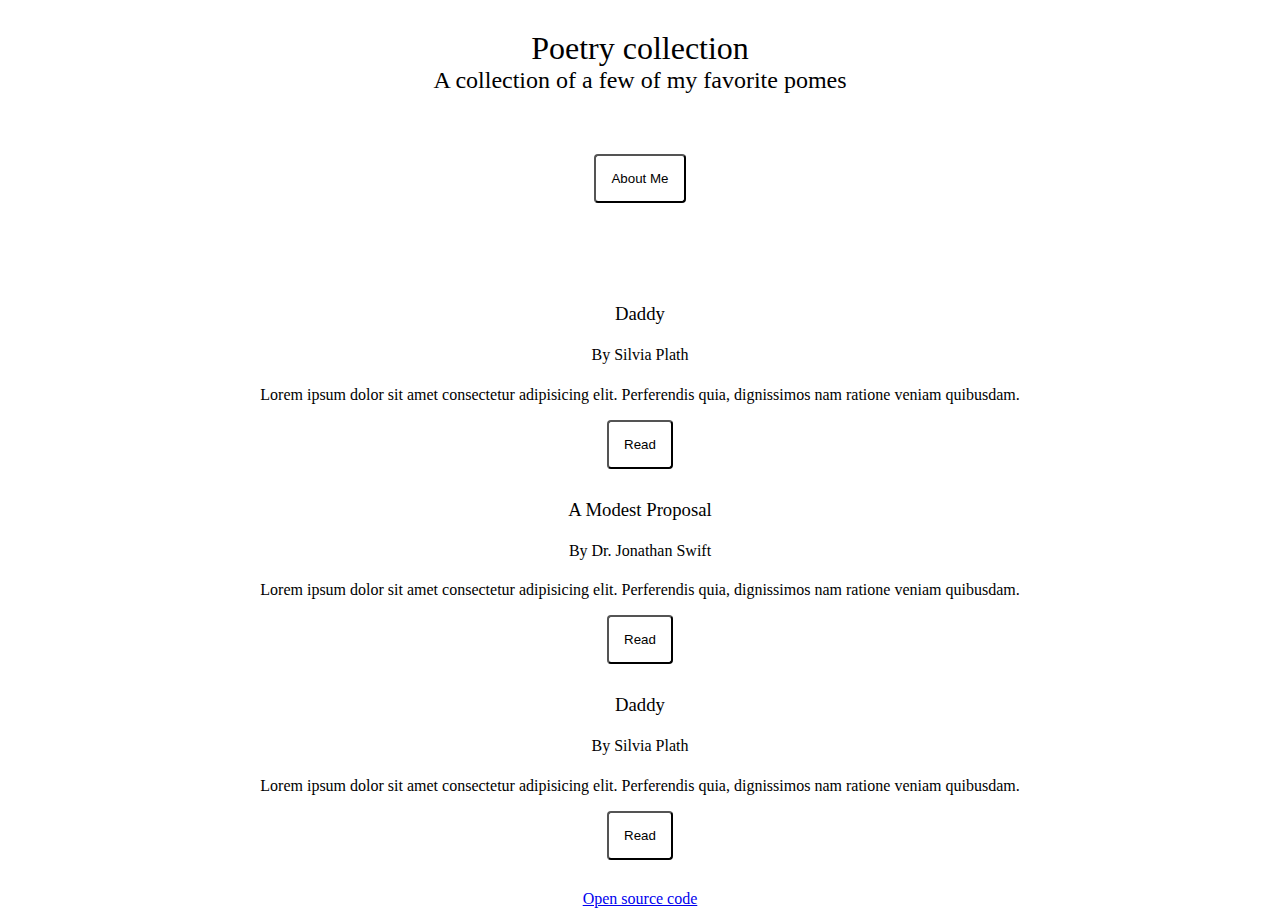
<file: index.html>
<!DOCTYPE html>
<html lang="en">
<head>
    <meta charset="UTF-8">
    <meta http-equiv="X-UA-Compatible" content="IE=edge">
    <meta name="viewport" content="width=device-width, initial-scale=1.0">
    <title>Poetry collection</title>
    <link rel="stylesheet" href="style.css" />
<link href="https://cdn.jsdelivr.net/npm/bootstrap@5.0.0-beta2/dist/css/bootstrap.min.css" rel="stylesheet"
    integrity="sha384-BmbxuPwQa2lc/FVzBcNJ7UAyJxM6wuqIj61tLrc4wSX0szH/Ev+nYRRuWlolflfl" crossorigin="anonymous" />
</head>
<body>
    <div class="heading">
    <h1>Poetry collection</h1>
    <h2> A collection of a few of my favorite pomes</h2>
    <button class="abtBu">About Me</button>

    </div>
    <div class="row rowDaddy">  
        <div class="col-6">
    </div>
   <div class="col-sm-6 daddy">
    <h3>Daddy</h3>
    <h4>By Silvia Plath </h4>
    <p> 
        
        Lorem ipsum dolor sit amet consectetur adipisicing elit. Perferendis quia, dignissimos nam ratione veniam quibusdam.
    </p>
    <a href="https://www.poetryfoundation.org/poems/48999/daddy-56d22aafa45b2"><button>Read</button></a>
   </div>
    </div>

    <div class="row rowDaddy">
        <div class="col-sm-6 daddy">
            <h3>A Modest Proposal</h3>
            <h4>By Dr. Jonathan Swift </h4>
            <p> 
    
                Lorem ipsum dolor sit amet consectetur adipisicing elit. Perferendis quia, dignissimos nam ratione veniam
                quibusdam.
            </p>
    <a href="ih.html"><button>Read</button></a>
        </div>
        <div class="col-6">
           
        </div>
    </div>

    <div class="row rowDaddy">
        <div class="col-6">
        </div>
        <div class="col-sm-6 daddy">
            <h3>Daddy</h3>
            <h4>By Silvia Plath </h4>
            <p> 
    
                Lorem ipsum dolor sit amet consectetur adipisicing elit. Perferendis quia, dignissimos nam ratione veniam
                quibusdam.
            </p>
            <button>Read </button>
        </div>
    </div>
<a href="https://github.com/naomi41/poetry-collection">Open source code</a>
</body>
</html>
</file>
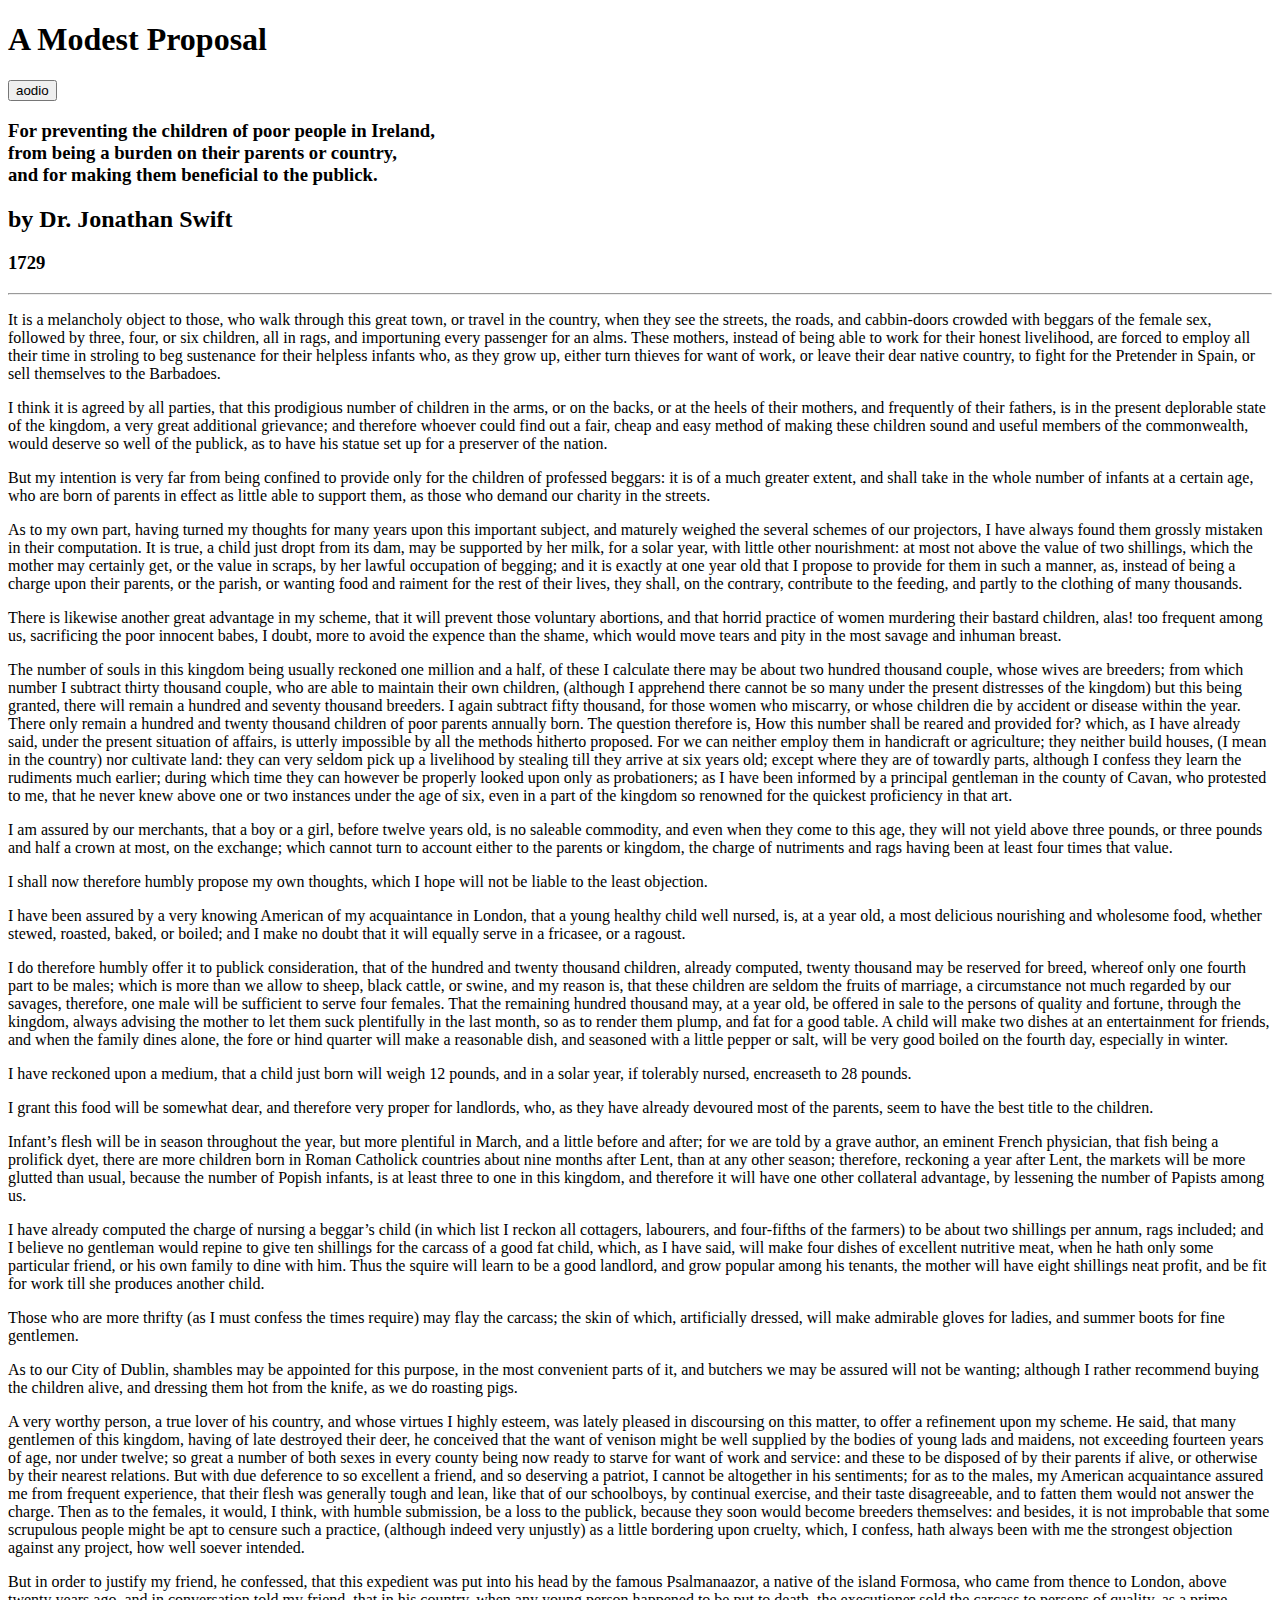
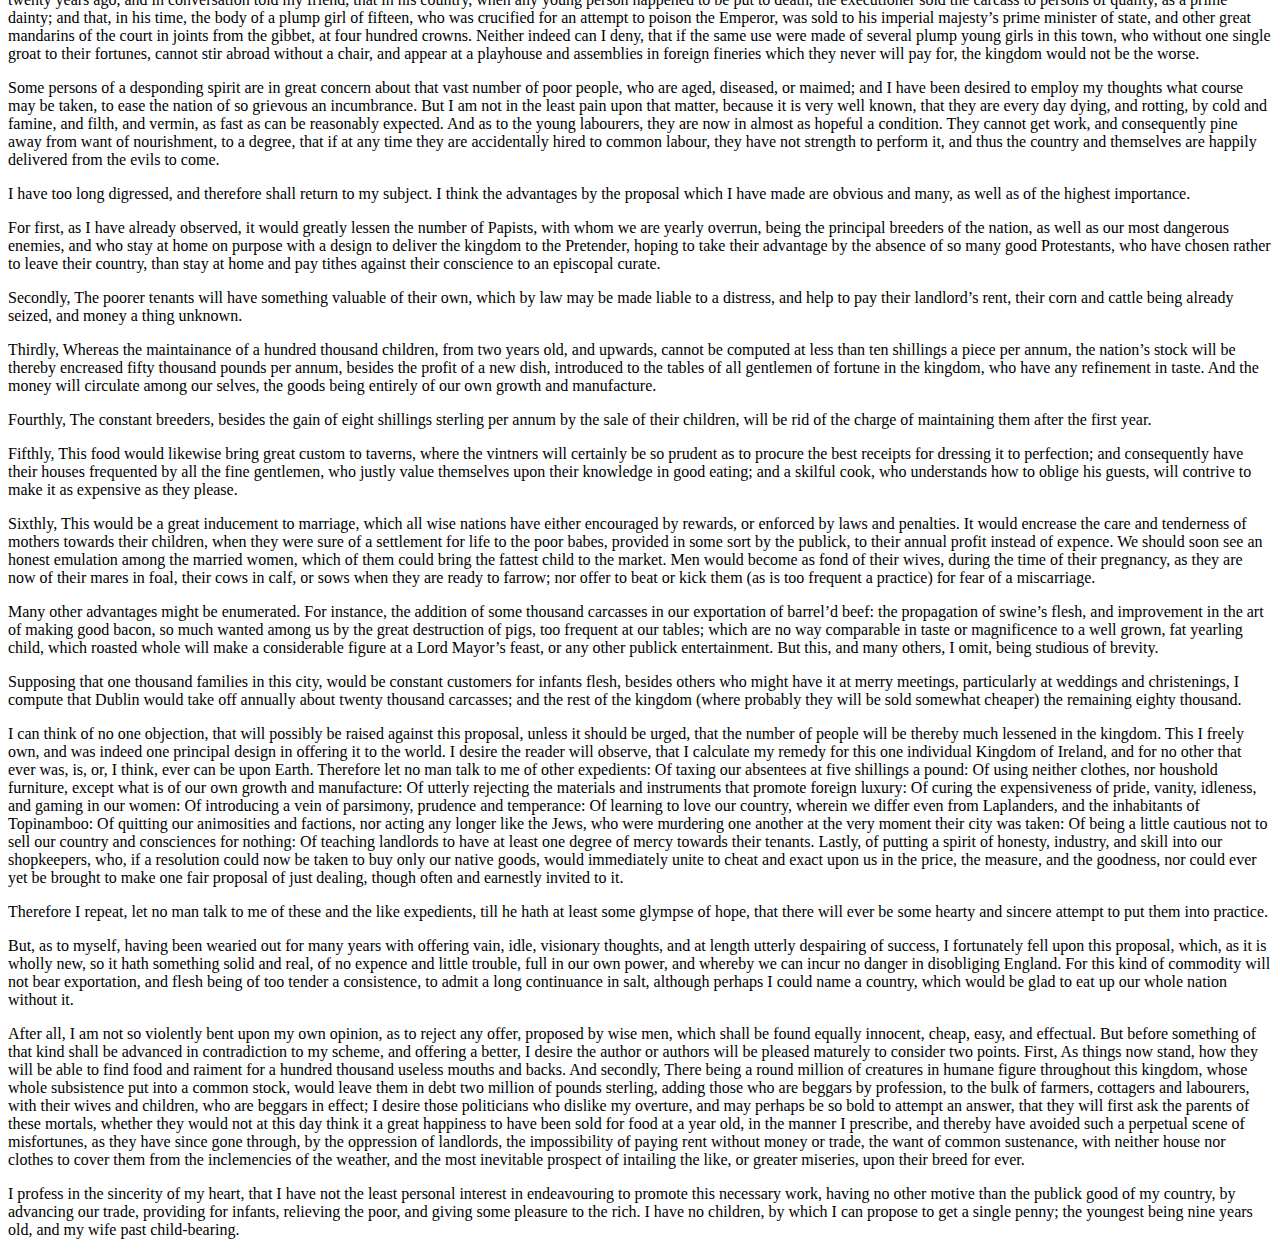
<file: ih.html>
<!DOCTYPE html>
<html lang="en">
<head>
    <meta charset="UTF-8">
    <meta http-equiv="X-UA-Compatible" content="IE=edge">
    <meta name="viewport" content="width=device-width, initial-scale=1.0">
    <title>Document</title>
</head>
<body>
    <h1>A Modest Proposal</h1>
<a target="_blank" href="https://ia903000.us.archive.org/10/items/nonfiction064_1904_librivox/snf064_modestproposal_swift_ava_64kb.mp3"> <button>aodio</button></a> 
    <h3>For preventing the children of poor people in Ireland,<br />
        from being a burden on their parents or country,<br />
        and for making them beneficial to the publick.</h3>
    
    <h2 >by Dr. Jonathan Swift</h2>
    
    <h3>1729</h3>
    
    <hr />
    
    
    
        <p>
            It is a melancholy object to those, who walk through this great town, or travel
            in the country, when they see the streets, the roads, and cabbin-doors crowded
            with beggars of the female sex, followed by three, four, or six children, all
            in rags, and importuning every passenger for an alms. These mothers, instead of
            being able to work for their honest livelihood, are forced to employ all their
            time in stroling to beg sustenance for their helpless infants who, as they grow
            up, either turn thieves for want of work, or leave their dear native country,
            to fight for the Pretender in Spain, or sell themselves to the Barbadoes.
        </p>
    
        <p>
            I think it is agreed by all parties, that this prodigious number of children in
            the arms, or on the backs, or at the heels of their mothers, and frequently of
            their fathers, is in the present deplorable state of the kingdom, a very great
            additional grievance; and therefore whoever could find out a fair, cheap and
            easy method of making these children sound and useful members of the
            commonwealth, would deserve so well of the publick, as to have his statue set
            up for a preserver of the nation.
        </p>
    
        <p>
            But my intention is very far from being confined to provide only for the
            children of professed beggars: it is of a much greater extent, and shall take
            in the whole number of infants at a certain age, who are born of parents in
            effect as little able to support them, as those who demand our charity in the
            streets.
        </p>
    
        <p>
            As to my own part, having turned my thoughts for many years upon this
            important subject, and maturely weighed the several schemes of our projectors,
            I have always found them grossly mistaken in their computation. It is true, a
            child just dropt from its dam, may be supported by her milk, for a solar year,
            with little other nourishment: at most not above the value of two shillings,
            which the mother may certainly get, or the value in scraps, by her lawful
            occupation of begging; and it is exactly at one year old that I propose to
            provide for them in such a manner, as, instead of being a charge upon their
            parents, or the parish, or wanting food and raiment for the rest of their
            lives, they shall, on the contrary, contribute to the feeding, and partly to
            the clothing of many thousands.
        </p>
    
        <p>
            There is likewise another great advantage in my scheme, that it will prevent
            those voluntary abortions, and that horrid practice of women murdering their
            bastard children, alas! too frequent among us, sacrificing the poor innocent
            babes, I doubt, more to avoid the expence than the shame, which would move
            tears and pity in the most savage and inhuman breast.
        </p>
    
        <p>
            The number of souls in this kingdom being usually reckoned one million and a
            half, of these I calculate there may be about two hundred thousand couple,
            whose wives are breeders; from which number I subtract thirty thousand couple,
            who are able to maintain their own children, (although I apprehend there cannot
            be so many under the present distresses of the kingdom) but this being
            granted, there will remain a hundred and seventy thousand breeders. I again
            subtract fifty thousand, for those women who miscarry, or whose children die by
            accident or disease within the year. There only remain a hundred and twenty
            thousand children of poor parents annually born. The question therefore is, How
            this number shall be reared and provided for? which, as I have already said,
            under the present situation of affairs, is utterly impossible by all the
            methods hitherto proposed. For we can neither employ them in handicraft or
            agriculture; they neither build houses, (I mean in the country) nor cultivate
            land: they can very seldom pick up a livelihood by stealing till they arrive at
            six years old; except where they are of towardly parts, although I confess they
            learn the rudiments much earlier; during which time they can however be
            properly looked upon only as probationers; as I have been informed by a
            principal gentleman in the county of Cavan, who protested to me, that he never
            knew above one or two instances under the age of six, even in a part of the
            kingdom so renowned for the quickest proficiency in that art.
        </p>
    
        <p>
            I am assured by our merchants, that a boy or a girl, before twelve years old,
            is no saleable commodity, and even when they come to this age, they will not
            yield above three pounds, or three pounds and half a crown at most, on the
            exchange; which cannot turn to account either to the parents or kingdom, the
            charge of nutriments and rags having been at least four times that value.
        </p>
    
        <p>
            I shall now therefore humbly propose my own thoughts, which I hope will not be
            liable to the least objection.
        </p>
    
        <p>
            I have been assured by a very knowing American of my acquaintance in London,
            that a young healthy child well nursed, is, at a year old, a most delicious
            nourishing and wholesome food, whether stewed, roasted, baked, or boiled; and I
            make no doubt that it will equally serve in a fricasee, or a ragoust.
        </p>
    
        <p>
            I do therefore humbly offer it to publick consideration, that of the hundred
            and twenty thousand children, already computed, twenty thousand may be reserved
            for breed, whereof only one fourth part to be males; which is more than we
            allow to sheep, black cattle, or swine, and my reason is, that these children
            are seldom the fruits of marriage, a circumstance not much regarded by our
            savages, therefore, one male will be sufficient to serve four females. That the
            remaining hundred thousand may, at a year old, be offered in sale to the
            persons of quality and fortune, through the kingdom, always advising the mother
            to let them suck plentifully in the last month, so as to render them plump, and
            fat for a good table. A child will make two dishes at an entertainment for
            friends, and when the family dines alone, the fore or hind quarter will make a
            reasonable dish, and seasoned with a little pepper or salt, will be very good
            boiled on the fourth day, especially in winter.
        </p>
    
        <p>
            I have reckoned upon a medium, that a child just born will weigh 12 pounds, and
            in a solar year, if tolerably nursed, encreaseth to 28 pounds.
        </p>
    
        <p>
            I grant this food will be somewhat dear, and therefore very proper for
            landlords, who, as they have already devoured most of the parents, seem to have
            the best title to the children.
        </p>
    
        <p>
            Infant&rsquo;s flesh will be in season throughout the year, but more plentiful
            in March, and a little before and after; for we are told by a grave author, an
            eminent French physician, that fish being a prolifick dyet, there are more
            children born in Roman Catholick countries about nine months after Lent,
            than at any other season; therefore, reckoning a year after Lent, the
            markets will be more glutted than usual, because the number of Popish infants,
            is at least three to one in this kingdom, and therefore it will have one other
            collateral advantage, by lessening the number of Papists among us.
        </p>
    
        <p>
            I have already computed the charge of nursing a beggar&rsquo;s child (in which
            list I reckon all cottagers, labourers, and four-fifths of the farmers) to be
            about two shillings per annum, rags included; and I believe no gentleman would
            repine to give ten shillings for the carcass of a good fat child, which, as I
            have said, will make four dishes of excellent nutritive meat, when he hath only
            some particular friend, or his own family to dine with him. Thus the squire
            will learn to be a good landlord, and grow popular among his tenants, the
            mother will have eight shillings neat profit, and be fit for work till she
            produces another child.
        </p>
    
        <p>
            Those who are more thrifty (as I must confess the times require) may flay the
            carcass; the skin of which, artificially dressed, will make admirable gloves
            for ladies, and summer boots for fine gentlemen.
        </p>
    
        <p>
            As to our City of Dublin, shambles may be appointed for this purpose, in the
            most convenient parts of it, and butchers we may be assured will not be
            wanting; although I rather recommend buying the children alive, and dressing
            them hot from the knife, as we do roasting pigs.
        </p>
    
        <p>
            A very worthy person, a true lover of his country, and whose virtues I highly
            esteem, was lately pleased in discoursing on this matter, to offer a refinement
            upon my scheme. He said, that many gentlemen of this kingdom, having of late
            destroyed their deer, he conceived that the want of venison might be well
            supplied by the bodies of young lads and maidens, not exceeding fourteen years
            of age, nor under twelve; so great a number of both sexes in every county
            being now ready to starve for want of work and service: and these to be
            disposed of by their parents if alive, or otherwise by their nearest relations.
            But with due deference to so excellent a friend, and so deserving a patriot, I
            cannot be altogether in his sentiments; for as to the males, my American
            acquaintance assured me from frequent experience, that their flesh was
            generally tough and lean, like that of our schoolboys, by continual exercise,
            and their taste disagreeable, and to fatten them would not answer the charge.
            Then as to the females, it would, I think, with humble submission, be a loss to
            the publick, because they soon would become breeders themselves: and besides,
            it is not improbable that some scrupulous people might be apt to censure such a
            practice, (although indeed very unjustly) as a little bordering upon cruelty,
            which, I confess, hath always been with me the strongest objection against any
            project, how well soever intended.
        </p>
    
        <p>
            But in order to justify my friend, he confessed, that this expedient was put
            into his head by the famous Psalmanaazor, a native of the island Formosa, who
            came from thence to London, above twenty years ago, and in conversation told my
            friend, that in his country, when any young person happened to be put to death,
            the executioner sold the carcass to persons of quality, as a prime dainty; and
            that, in his time, the body of a plump girl of fifteen, who was crucified for
            an attempt to poison the Emperor, was sold to his imperial majesty&rsquo;s
            prime minister of state, and other great mandarins of the court in joints from
            the gibbet, at four hundred crowns. Neither indeed can I deny, that if the same
            use were made of several plump young girls in this town, who without one single
            groat to their fortunes, cannot stir abroad without a chair, and appear at a
            playhouse and assemblies in foreign fineries which they never will pay for,
            the kingdom would not be the worse.
        </p>
    
        <p>
            Some persons of a desponding spirit are in great concern about that vast number
            of poor people, who are aged, diseased, or maimed; and I have been desired to
            employ my thoughts what course may be taken, to ease the nation of so grievous
            an incumbrance. But I am not in the least pain upon that matter, because it is
            very well known, that they are every day dying, and rotting, by cold and
            famine, and filth, and vermin, as fast as can be reasonably expected. And as to
            the young labourers, they are now in almost as hopeful a condition. They cannot
            get work, and consequently pine away from want of nourishment, to a degree,
            that if at any time they are accidentally hired to common labour, they have not
            strength to perform it, and thus the country and themselves are happily
            delivered from the evils to come.
        </p>
    
        <p>
            I have too long digressed, and therefore shall return to my subject. I think
            the advantages by the proposal which I have made are obvious and many, as well
            as of the highest importance.
        </p>
    
        <p>
            For first, as I have already observed, it would greatly lessen the number of
            Papists, with whom we are yearly overrun, being the principal breeders of the
            nation, as well as our most dangerous enemies, and who stay at home on purpose
            with a design to deliver the kingdom to the Pretender, hoping to take their
            advantage by the absence of so many good Protestants, who have chosen rather to
            leave their country, than stay at home and pay tithes against their conscience
            to an episcopal curate.
        </p>
    
        <p>
            Secondly, The poorer tenants will have something valuable of their own, which
            by law may be made liable to a distress, and help to pay their landlord&rsquo;s
            rent, their corn and cattle being already seized, and money a thing unknown.
        </p>
    
        <p>
            Thirdly, Whereas the maintainance of a hundred thousand children, from two
            years old, and upwards, cannot be computed at less than ten shillings a piece
            per annum, the nation&rsquo;s stock will be thereby encreased fifty thousand
            pounds per annum, besides the profit of a new dish, introduced to the tables of
            all gentlemen of fortune in the kingdom, who have any refinement in taste. And
            the money will circulate among our selves, the goods being entirely of our own
            growth and manufacture.
        </p>
    
        <p>
            Fourthly, The constant breeders, besides the gain of eight shillings sterling
            per annum by the sale of their children, will be rid of the charge of
            maintaining them after the first year.
        </p>
    
        <p>
            Fifthly, This food would likewise bring great custom to taverns, where the
            vintners will certainly be so prudent as to procure the best receipts for
            dressing it to perfection; and consequently have their houses frequented by all
            the fine gentlemen, who justly value themselves upon their knowledge in good
            eating; and a skilful cook, who understands how to oblige his guests, will
            contrive to make it as expensive as they please.
        </p>
    
        <p>
            Sixthly, This would be a great inducement to marriage, which all wise nations
            have either encouraged by rewards, or enforced by laws and penalties. It would
            encrease the care and tenderness of mothers towards their children, when they
            were sure of a settlement for life to the poor babes, provided in some sort by
            the publick, to their annual profit instead of expence. We should soon see an
            honest emulation among the married women, which of them could bring the fattest
            child to the market. Men would become as fond of their wives, during the time
            of their pregnancy, as they are now of their mares in foal, their cows in calf,
            or sows when they are ready to farrow; nor offer to beat or kick them (as is
            too frequent a practice) for fear of a miscarriage.
        </p>
    
        <p>
            Many other advantages might be enumerated. For instance, the addition of some
            thousand carcasses in our exportation of barrel&rsquo;d beef: the propagation
            of swine&rsquo;s flesh, and improvement in the art of making good bacon, so
            much wanted among us by the great destruction of pigs, too frequent at our
            tables; which are no way comparable in taste or magnificence to a well grown,
            fat yearling child, which roasted whole will make a considerable figure at a
            Lord Mayor&rsquo;s feast, or any other publick entertainment. But this, and
            many others, I omit, being studious of brevity.
        </p>
    
        <p>
            Supposing that one thousand families in this city, would be constant customers
            for infants flesh, besides others who might have it at merry meetings,
            particularly at weddings and christenings, I compute that Dublin would take off
            annually about twenty thousand carcasses; and the rest of the kingdom (where
            probably they will be sold somewhat cheaper) the remaining eighty thousand.
        </p>
    
        <p>
            I can think of no one objection, that will possibly be raised against this
            proposal, unless it should be urged, that the number of people will be thereby
            much lessened in the kingdom. This I freely own, and was indeed one principal
            design in offering it to the world. I desire the reader will observe, that I
            calculate my remedy for this one individual Kingdom of Ireland, and for no
            other that ever was, is, or, I think, ever can be upon Earth. Therefore let no
            man talk to me of other expedients: Of taxing our absentees at five shillings a
            pound: Of using neither clothes, nor houshold furniture, except what is of our
            own growth and manufacture: Of utterly rejecting the materials and instruments
            that promote foreign luxury: Of curing the expensiveness of pride, vanity,
            idleness, and gaming in our women: Of introducing a vein of parsimony, prudence
            and temperance: Of learning to love our country, wherein we differ even from
            Laplanders, and the inhabitants of Topinamboo: Of quitting our animosities and
            factions, nor acting any longer like the Jews, who were murdering one another
            at the very moment their city was taken: Of being a little cautious not to sell
            our country and consciences for nothing: Of teaching landlords to have at least
            one degree of mercy towards their tenants. Lastly, of putting a spirit of
            honesty, industry, and skill into our shopkeepers, who, if a resolution could
            now be taken to buy only our native goods, would immediately unite to cheat and
            exact upon us in the price, the measure, and the goodness, nor could ever yet
            be brought to make one fair proposal of just dealing, though often and
            earnestly invited to it.
        </p>
    
        <p>
            Therefore I repeat, let no man talk to me of these and the like expedients,
            till he hath at least some glympse of hope, that there will ever be some hearty
            and sincere attempt to put them into practice.
        </p>
    
        <p>
            But, as to myself, having been wearied out for many years with offering vain,
            idle, visionary thoughts, and at length utterly despairing of success, I
            fortunately fell upon this proposal, which, as it is wholly new, so it hath
            something solid and real, of no expence and little trouble, full in our own
            power, and whereby we can incur no danger in disobliging England. For this kind
            of commodity will not bear exportation, and flesh being of too tender a
            consistence, to admit a long continuance in salt, although perhaps I could name
            a country, which would be glad to eat up our whole nation without it.
        </p>
    
        <p>
            After all, I am not so violently bent upon my own opinion, as to reject any
            offer, proposed by wise men, which shall be found equally innocent, cheap,
            easy, and effectual. But before something of that kind shall be advanced in
            contradiction to my scheme, and offering a better, I desire the author or
            authors will be pleased maturely to consider two points. First, As things now
            stand, how they will be able to find food and raiment for a hundred thousand
            useless mouths and backs. And secondly, There being a round million of
            creatures in humane figure throughout this kingdom, whose whole subsistence put
            into a common stock, would leave them in debt two million of pounds sterling,
            adding those who are beggars by profession, to the bulk of farmers, cottagers
            and labourers, with their wives and children, who are beggars in effect; I
            desire those politicians who dislike my overture, and may perhaps be so bold to
            attempt an answer, that they will first ask the parents of these mortals,
            whether they would not at this day think it a great happiness to have been sold
            for food at a year old, in the manner I prescribe, and thereby have avoided
            such a perpetual scene of misfortunes, as they have since gone through, by the
            oppression of landlords, the impossibility of paying rent without money or
            trade, the want of common sustenance, with neither house nor clothes to cover
            them from the inclemencies of the weather, and the most inevitable prospect of
            intailing the like, or greater miseries, upon their breed for ever.
        </p>
    
        <p>
            I profess in the sincerity of my heart, that I have not the least personal
            interest in endeavouring to promote this necessary work, having no other motive
            than the publick good of my country, by advancing our trade, providing for
            infants, relieving the poor, and giving some pleasure to the rich. I have no
            children, by which I can propose to get a single penny; the youngest being nine
            years old, and my wife past child-bearing.
        </p>
</body>
</html>
</file>
<file: style.css>
*{
    text-align: center;
    font-weight: 500;
}
h2{
    margin-top: 0;
         margin-bottom: 30px;

}
h1{
    margin-bottom: 0;
}
.abtBu{
        margin-top: 30px;

}
.heading{
     margin-bottom: 100px;
margin-top: 30px;
}
.rowDaddy{
    margin-top: 30px;
        margin-bottom: 30px;

}


button{
    border-radius: 4px;
    padding: 15px 15px;
    text-decoration: none;
    text-transform: capitalize;
    background-color: white;
    color: black;
}
@media (max-width: 565px) {
.daddy{
        text-align: center;
}
}
</file>
